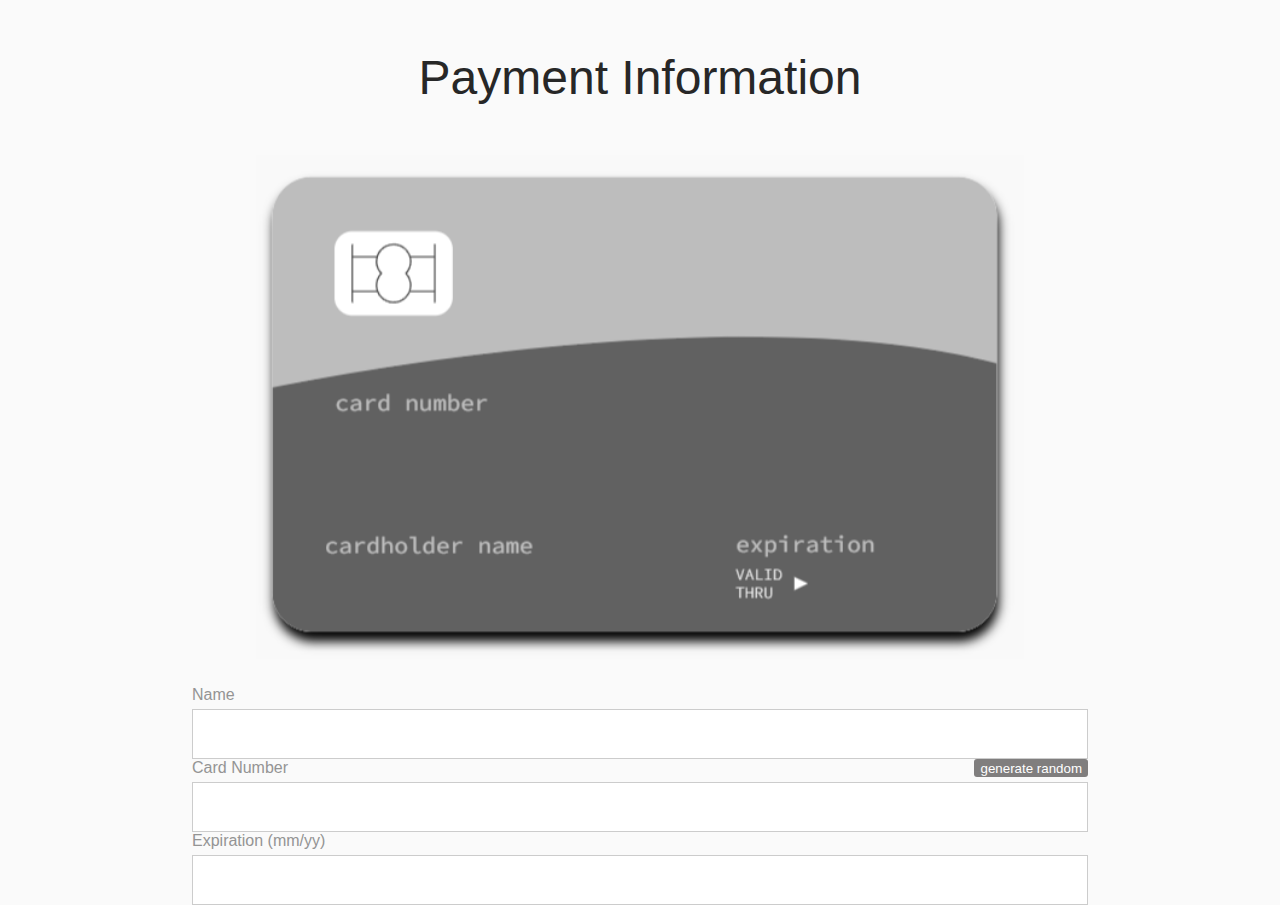
<file: task-2-laureano-zalazar/index.html>
<!DOCTYPE html>
<html lang="en">

<head>
    <meta charset="UTF-8">
    <meta http-equiv="X-UA-Compatible" content="IE=edge">
    <meta name="viewport" content="width=device-width, initial-scale=1.0">
    <link rel="stylesheet" type="text/css" href="styles/style.css">
    <title>Task 2 | Card Data</title>
</head>

<body>
    <section class="block-card">
        <h1>Payment Information</h1>
        <div class="card">
            <div class="card-image">
                <div class="div-image-1">
                    <p id="p-number"></p>
                </div>
                <div class="div-image-2">
                    <p id="p-name" class="p1"></p>
                    <p id="p-date" class="p2"></p>
                </div>
            </div>
            <div class="card-information">
                <form>
                    <div>
                        <label>Name</label>
                        <input id="field-name" type="text" maxlength="23">
                    </div>
                    <div>
                        <div class="field-button">
                            <label>Card Number</label>
                            <button id="generate">generate random</button>
                        </div>
                        <input id="field-number" type="text" maxlength="19">
                    </div>
                    <div>
                        <label>Expiration (mm/yy)</label>
                        <input id="field-date" type="text" maxlength="5">
                    </div>

                    
                </form>
            </div>
        </div>
    </section>
    <script src="main.js"></script>
</body>

</html>
</file>
<file: task-2-laureano-zalazar/styles/style.css>
@font-face {
  font-family: "Cousine";
  src: url(../fonts/cousine/Cousine-Regular.ttf);
}
* {
  margin: 0;
  box-sizing: border-box;
}

body {
  background-color: #fafafa;
}

.block-card {
  display: flex;
  flex-direction: column;
  max-width: 1300px;
  margin: auto;
  align-items: center;
}
.block-card h1 {
  font-family: Arial, Helvetica, sans-serif;
  font-size: 3rem;
  font-weight: 400;
  color: #272727;
  margin: 50px 0;
}
.block-card .card {
  display: flex;
  justify-content: space-between;
  width: 100%;
  height: 420px;
}
.block-card .card .card-image {
  display: flex;
  flex-direction: column;
  width: 50%;
  background-image: url(../img/card-image.png);
  background-repeat: no-repeat;
  background-size: 100%;
  justify-content: space-around;
  height: 100%;
}
.block-card .card .card-image .div-image-1 {
  display: flex;
  justify-content: flex-start;
  align-items: flex-end;
  height: 55%;
  width: 80%;
  padding-left: 60px;
}
.block-card .card .card-image .div-image-1 p {
  color: white;
  font-family: "Cousine";
  font-weight: bold;
  font-size: 2rem;
}
.block-card .card .card-image .div-image-2 {
  display: flex;
  justify-content: space-around;
  margin-bottom: 17px;
}
.block-card .card .card-image .div-image-2 p {
  color: white;
  font-size: 1.5rem;
  font-family: "Cousine";
  text-transform: uppercase;
  margin-top: 20px;
}
.block-card .card .card-image .div-image-2 .p1 {
  width: 70%;
  margin-left: 58px;
  margin-top: 34px;
}
.block-card .card .card-image .div-image-2 .p2 {
  width: 30%;
  margin-top: 40px;
}
.block-card .card .card-information {
  display: flex;
  width: 40%;
}
.block-card .card .card-information form {
  display: flex;
  flex-direction: column;
  justify-content: space-around;
  width: 100%;
  height: 100%;
}
.block-card .card .card-information form div {
  display: flex;
  flex-direction: column;
}
.block-card .card .card-information form div label {
  color: #949494;
  font-family: Arial, Helvetica, sans-serif;
  margin-bottom: 5px;
}
.block-card .card .card-information form div input {
  height: 50px;
  border: 1px solid #ccc;
  font-size: 1.4rem;
  color: #616161;
}
.block-card .card .card-information form div input:focus {
  outline: none;
}
.block-card .card .card-information form div button {
  background-color: #807e7e;
  border: none;
  border-radius: 3px;
  color: white;
  margin-bottom: 5px;
}
.block-card .card .card-information form div .field-button {
  display: flex;
  flex-direction: row;
  justify-content: space-between;
}

@media screen and (max-width: 1280px) {
  .block-card .card {
    display: flex;
    flex-direction: column;
    align-items: center;
    height: 750px;
  }
  .block-card .card .card-image {
    height: 42vw;
    width: 60%;
  }
  .block-card .card .card-image .div-image-1 {
    height: 50%;
    width: 80%;
  }
  .block-card .card .card-image .div-image-1 p {
    font-size: 3vw;
  }
  .block-card .card .card-image .div-image-2 {
    display: flex;
    justify-content: space-around;
    margin-bottom: 17px;
    height: 4vw;
  }
  .block-card .card .card-image .div-image-2 p {
    color: white;
    font-size: 1rem;
    font-family: "Cousine";
    text-transform: uppercase;
    margin-top: 0px;
  }
  .block-card .card .card-image .div-image-2 .p1 {
    width: 70%;
    margin-left: 58px;
    margin-top: 4px;
  }
  .block-card .card .card-image .div-image-2 .p2 {
    width: 30%;
    margin-top: 0px;
  }
  .block-card .card .card-information {
    display: flex;
    width: 70%;
  }
}
@media screen and (max-width: 760px) {
  .block-card h1 {
    font-size: 2rem;
  }
  .block-card .card {
    height: 550px;
  }
  .block-card .card .card-image {
    height: 42vw;
    width: 60%;
  }
  .block-card .card .card-image .div-image-1 {
    height: 50%;
    width: 80%;
    padding-left: 30px;
  }
  .block-card .card .card-image .div-image-1 p {
    font-size: 3vw;
  }
  .block-card .card .card-image .div-image-2 {
    height: 4vw;
  }
  .block-card .card .card-image .div-image-2 p {
    font-size: 2vw;
    margin-top: 0px;
  }
  .block-card .card .card-image .div-image-2 .p1 {
    margin-left: 30px;
    margin-top: 4px;
  }
  .block-card .card .card-image .div-image-2 .p2 {
    margin-top: 5px;
  }
  .block-card .card .card-information {
    display: flex;
    width: 70%;
  }
}
@media screen and (max-width: 550px) {
  .block-card h1 {
    font-size: 2rem;
  }
  .block-card .card {
    height: 590px;
  }
  .block-card .card .card-image {
    height: 68vw;
    width: 100%;
  }
  .block-card .card .card-image .div-image-1 {
    height: 50%;
    width: 80%;
  }
  .block-card .card .card-image .div-image-1 p {
    font-size: 4vw;
  }
  .block-card .card .card-image .div-image-2 {
    height: 4vw;
  }
  .block-card .card .card-image .div-image-2 p {
    font-size: 3vw;
    margin-top: 0px;
  }
  .block-card .card .card-information {
    display: flex;
    width: 90%;
  }
}

/*# sourceMappingURL=style.css.map */
</file>
